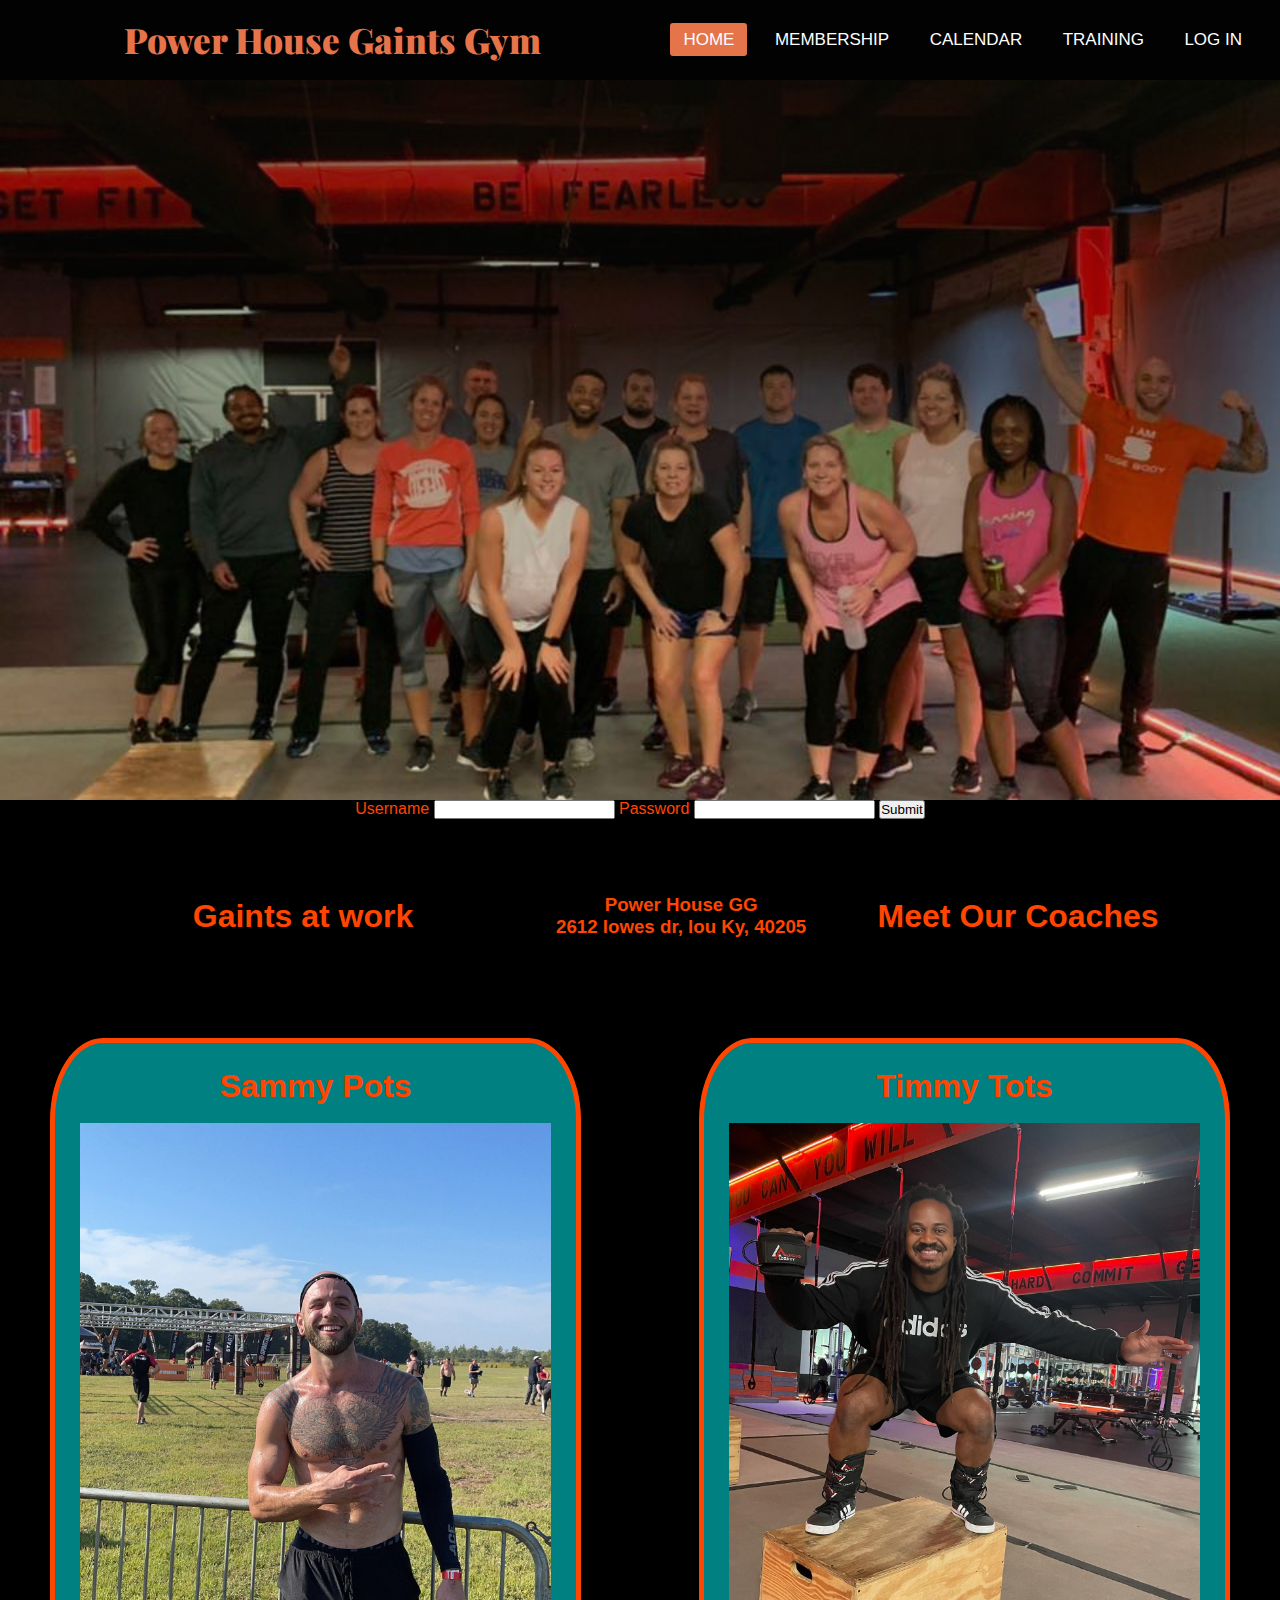
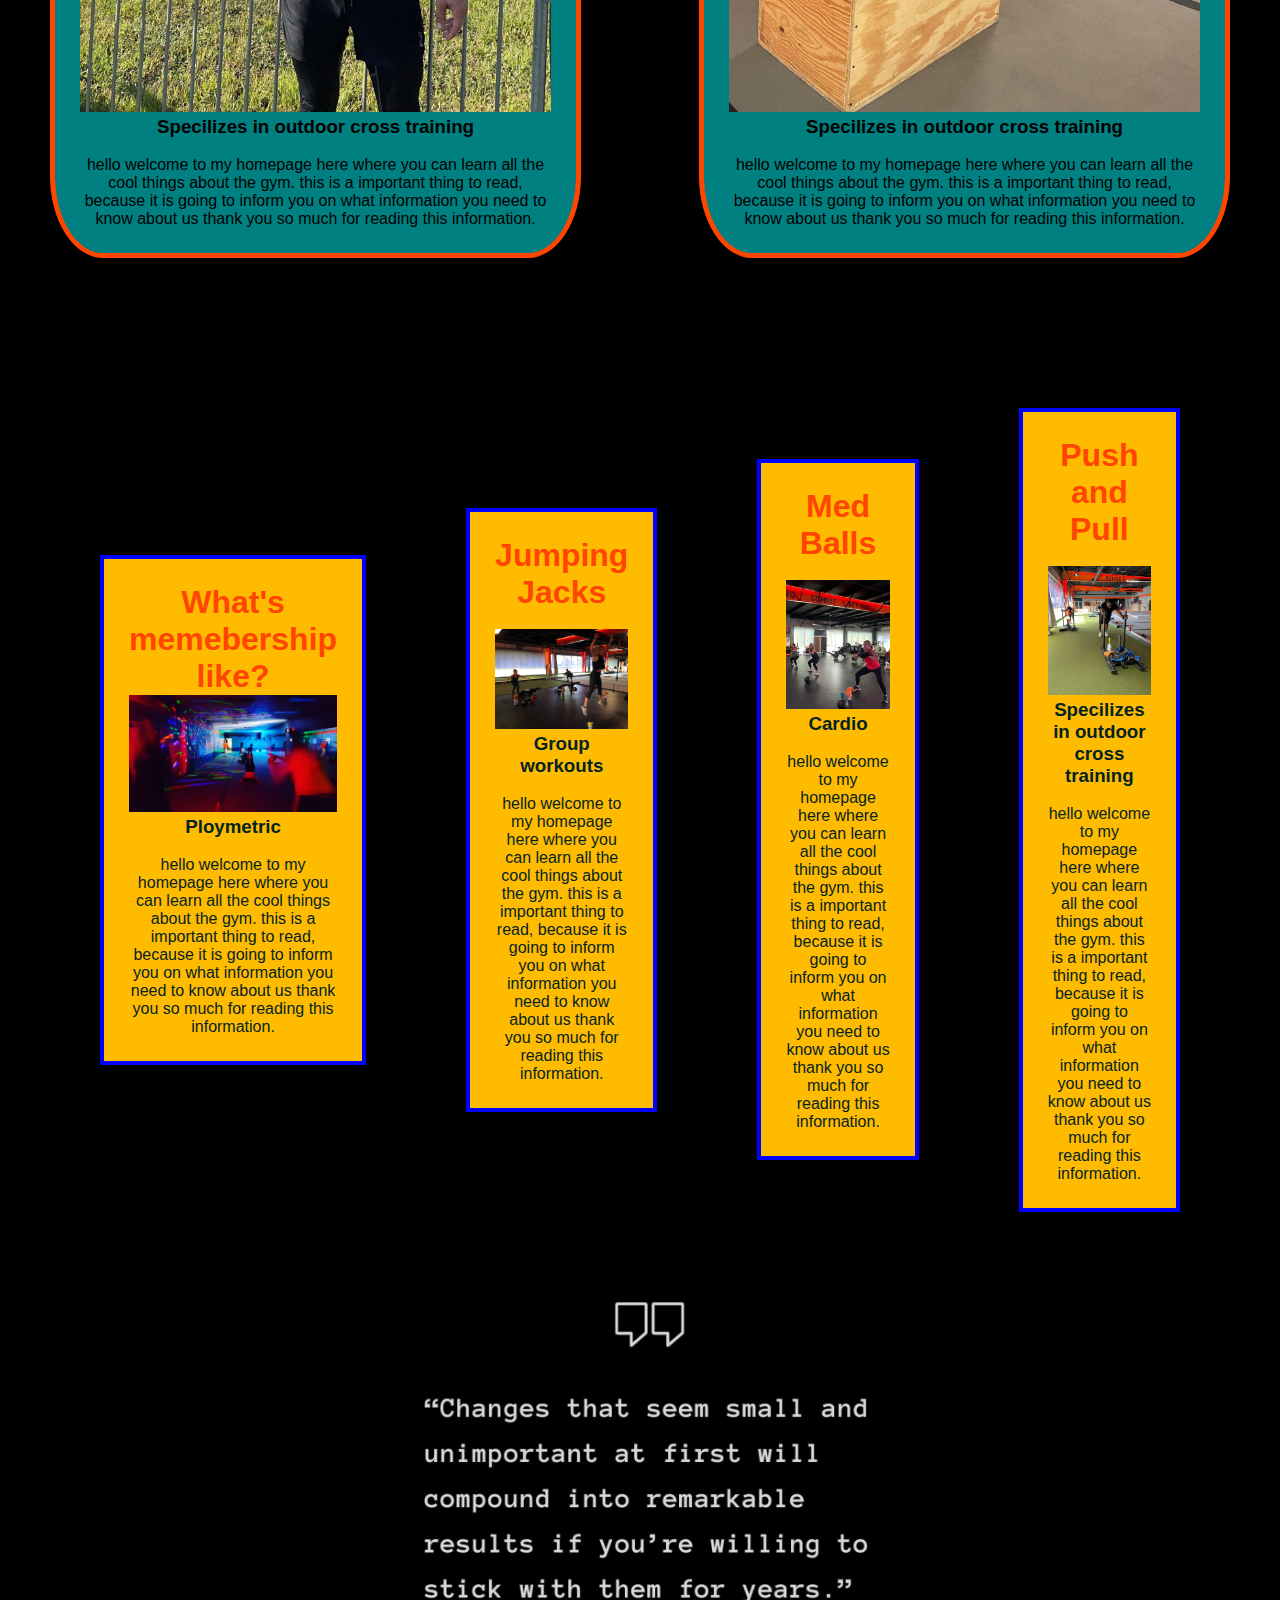
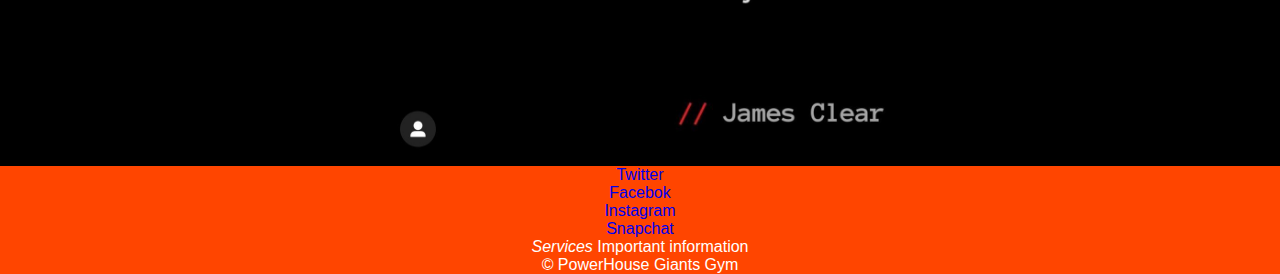
<file: index.html>
<!DOCTYPE html>
<html>

<head>

  <title>Power House Giants Gym </title>
  <meta http-equiv="x-UA-Compatible" content="IE=edge">
  <meta name="viewport" content="width=device-width, initial-scale=1.0">
  <meta name="author" content="Trinity Shelly">
  <meta name="description" content="This is a project for Code Louisville">
  <link rel="icon" type="/image/png" href="favicon-32x32.png">
  <link rel="preconnect" href="https://fonts.googleapis.com">
  <link rel="preconnect" href="https://fonts.gstatic.com" crossorigin>
  <link href="https://fonts.googleapis.com/css2?family=Playfair+Display&display=swap" rel="stylesheet">
  <meta charset="utf-8">
  <script defer src="js/app.js"></script>
  <link rel="stylesheet" href="css/css/style.css">
  <link rel="stylesheet" href="https://cdnjs.cloudflare.com/ajax/libs/font-awesome/5.15.3/css/all.min.css" />

</head>
<header>

</header>

<body>
  <nav>
    <input type="checkbox" id="check">
    <label for="check" class="checkbtn">
      <i class="fas fa-bars"></i>
    </label>
    <label class="logo"><strong>Power House Gaints Gym</strong></label>
    <ul>
      <li><a class="active" href="#">Home</a></li>
      <li><a href="#">Membership</a></li>
      <li><a href="#">Calendar</a></li>
      <li><a href="#">Training</a></li>
      <li><a href="#">Log In</a></li>
    </ul>
  </nav>
  <div class="hero-image" >
  
    <!--<div class="hero-text">
      <h1>This is the home of Giants</h1>
     <br><br> <p>Power House GG</p> <br><br>-->
    <!--<a href="#" class="hero-btn">Join now</a>-->
  </div>

  </div>
  <div id="error"></div>
  <form id="form">
    <label for="name">Username</label>
    <input id="name" name="name" type="text" required>
    <label for="password">Password</label>
    <input id="password" name="password" type="text">
    <button type="submit">Submit</button>
  </form>



  <div class="container-2">
    <h1><strong>Meet Our Coaches</strong></h1> 
  <h3> Power House GG <br>
    <span class="smallerheadline">2612 lowes dr, lou Ky, 40205</span>
  </h3><br>
  <h1>Gaints at work</h1><br>
  </div>

  <!--container 1-->
  <div class="container-1">
    <div class="box box-1">
      <h1>Sammy Pots</h1><br>
      <img src="img/coach.jpg" atl="this is a pic of the coach" title="spartan event">
      <h3>Specilizes in outdoor cross training</h3><br>
      <p> hello welcome to my homepage here where you can learn all the cool things about the gym.
        this is a important thing to read, because it is going to inform you on what information you need to know
        about
        us
        thank you so much for reading this information.</p>
    </div>

    <div class="box box-2">
      <h1>Timmy Tots</h1><br>
      <img src="img/coach3.jpg" atl="This is a pic of the coach" title="duncan at the Gym">
      <h3>Specilizes in outdoor cross training</h3><br>
      <p> hello welcome to my homepage here where you can learn all the cool things about the gym.
        this is a important thing to read, because it is going to inform you on what information you need to know
        about
        us
        thank you so much for reading this information.</p>
    </div>
  </div>
  <!--Java script-->
  <!--Container 2-->
  <div class="container-2">
    <div class="box box-3">
      <h1><strong>What's memebership like?</strong></h1>
      <!--I would like to make this go accoss the page in it's on box horzianally like a strecth-->
      <img src="img/glow pic.jpg" atl="Kids working out " title="The Zone ">
      <h3>Ploymetric</h3><br>
      <p> hello welcome to my homepage here where you can learn all the cool things about the gym.
        this is a important thing to read, because it is going to inform you on what information you need to know
        about
        us
        thank you so much for reading this information.</p>
    </div>
    <div class="box box-4">
      <h1>Push and Pull</h1><br>
      <img src="img/pic 4.jpg" atl="working out clients " title="push and pull" class="limit-img-size">
      <h3>Specilizes in outdoor cross training</h3><br>
      <p> hello welcome to my homepage here where you can learn all the cool things about the gym.
        this is a important thing to read, because it is going to inform you on what information you need to know
        about
        us
        thank you so much for reading this information.</p>
      <!--I would like to change this font color maybe to another color probaly orange for all my P-->
    </div>
    <div class="box box-5">
      <h1>Med Balls</h1><br>
      <img src="img/pic2.jpg" atl="working out clients" title="medican ball" class=".workout">
      <h3>Cardio</h3><br>
      <p> hello welcome to my homepage here where you can learn all the cool things about the gym.
        this is a important thing to read, because it is going to inform you on what information you need to know
        about
        us
        thank you so much for reading this information.</p>
    </div>
    <div class="box box-6">
      <h1>Jumping Jacks</h1><br>
      <img src="img/coach2.jpg" atl="working out clients" title="jumping jacks ">
      <h3>Group workouts</h3><br>
      <p> hello welcome to my homepage here where you can learn all the cool things about the gym.
        this is a important thing to read, because it is going to inform you on what information you need to know
        about
        us
        thank you so much for reading this information.</p>
    </div>
  </div>


  <footer>
    <section class="foot"></section>

    <img src="img/qoute.jpg" atl="Qoute" title="changes" class="limit-img-size">
    <ul class="foot">
      <li><a href="#">Twitter</a></li>
      <li><a href="#">Facebok</a></li>
      <li><a href="#">Instagram</a></li>
      <li><a href="#">Snapchat</a></li>
      <p><i>Services</i> Important information</p>
      <p>&copy; PowerHouse Giants Gym</p>
    </ul>
  </footer>




  <!--


  </section> 

      <h3><strong>Meet our Coaches</strong></h3>
    
      <img src="/img/coach.jpg" atl="this is a pic of the coach" title="spartan event" class="round">
      <h4>Sammy Pots</h4>
      <h1>Weclcome to Power Giants Gym this is the place where greatness is born</h1>
      `<p> hello welcome to my homepage here where you can learn all the cool things about the gym.
        this is a important thing to read, because it is going to inform you on what information you need to know about
        us
        thank you so much for reading this information.</p>
            <img src="/img/coach3.jpg" atl="This is a pic of the coach" title="duncan at the Gym" class="round">
        <h4>Timmy Tots</h4>
      <h1>Weclcome to Power Giants Gym this is the place where greatness is born</h1>
      <p> hello welcome to my homepage here where you can learn all the cool things about the gym.
        this is a important thing to read, because it is going to inform you on what information you need to know about
        us
        thank you so much for reading this information.</p>
      <hr>

  
    <h3><strong>What's memebership like?</strong></h3>
   
      
    <img src="/img/glow pic.jpg" atl="Kids working out " title="The Zone ">
    <h1>Weclcome to Power Giants Gym this is the place where greatness is born</h1>
    <p> hello welcome to my homepage here where you can learn all the cool things about the gym.
      this is a important thing to read, because it is going to inform you on what information you need to know about us
      thank you so much for reading this information.</p>
  
    <img src="/img/pic 4.jpg" atl="working out clients " title="push and pull">
    <h1>Weclcome to Power Giants Gym this is the place where greatness is born</h1>
    <p> hello welcome to my homepage here where you can learn all the cool things about the gym.
      this is a important thing to read, because it is going to inform you on what information you need to know about us
      thank you so much for reading this information.</p>
   
    <img src="/img/pic2.jpg" atl="working out clients" title="medican ball ">
    <h1>Weclcome to Power Giants Gym this is the place where greatness is born</h1>
    <p> hello welcome to my homepage here where you can learn all the cool things about the gym.
      this is a important thing to read, because it is going to inform you on what information you need to know about us
      thank you so much for reading this information.</p>
   
    <img src="/img/coach2.jpg" atl="working out clients" title="jumping jacks ">
    <h1>Weclcome to Power Giants Gym this is the place where greatness is born</h1>
    <p> hello welcome to my homepage here where you can learn all the cool things about the gym.
      this is a important thing to read, because it is going to inform you on what information you need to know about us
      thank you so much for reading this information.</p>
   
      <hr>
  
  <footer>
    <img src="/img/qoute.jpg" atl="Qoute" title="changes">
    <ul class="foot">
      <li><a href="#">Twitter</a></li>
      <li><a href="#">Facebok</a></li>
      <li><a href="#">Instagram</a></li>
      <li><a href="#">Snapchat</a></li>
    </ul>
    <p><i>Services</i> Importnt information</p>
    <p>&copy; PowerHouse Gaints Gym</p>

  </footer> 









  <div class="hero-image">
        <div class="hero-text">
      <img src="/img/hero.jpg" alt="This is as photo of peopkle working out at the gym" title="workout">
    <h1>Weclcome to Power Giants Gym this is the place where greatness is born</h1>
    `<p> hello welcome to my homepage here where you can learn all the cool things about the gym. 
      this is a important thing to read,  because it is going to inform you on what information you need to know about us
      thank you so much for reading this information. 
    </p>
    <img src="/img/coach.jpg" atl="this is a pic of the coach" title="spartan event">
    <img src="/img/coach3.jpg" atl="This is a pic of the coach" title="duncan at the Gym">
    <img src="/img/glow pic.jpg" atl="Kids working out " title="The Zone ">
    <img src="/img/pic 4.jpg" atl="working out clients " title="push and pull">
    <img src="/img/pic2.jpg" atl="working out clients" title="medican ball ">
    <img src="/img/coach2.jpg" atl="working out clients" title="jumping jacks ">
    <img src="/img/qoute.jpg" atl="Qoute" title="changes">
  -->
</body>

</html>
</file>
<file: css/css/style.css>
* {
  padding: 0;
  margin: 0;
  text-decoration: none;
  list-style: none;
  box-sizing: border-box;
}

body {
  height: 100%;
  font-family: Verdana, Geneva, Tahoma, sans-serif;
  color: orangered;
  text-align: center;
  background-color:#000;
  margin: 0;
  padding: 0;
  height: 100vh;
}

nav {
  background: hsla(0, 0%, 1%, 0.816);
  height: 80px;
  width: 100%;
}

label.logo {
  font-size: 35px;
  line-height: 80px;
  padding: 0 100px;
  font-weight: bold;
  color: rgb(230, 116, 75);
  font-family: 'Playfair Display', serif;
}

nav ul {
  float: right;
  margin-right: 20px;
}

nav ul li {
  display: inline-block;
  line-height: 80px;
  margin: 0 5px;
}

nav ul li a {
  color: white;
  font-size: 17px;
  padding: 7px 13px;
  border-radius: 3px;
  text-transform: uppercase;
}

a.active, a:hover {
  background: rgb(230, 116, 75);
  transition: .5s;
}

.checkbtn {
  font-size: 30px;
  color: white;
  float: right;
  line-height: 80px;
  margin-right: 40px;
  cursor: pointer;
  display: none;
}

#check {
  display: none;
}

@media (max-width: 952px) {
  label.logo {
    font-size: 30px;
    padding-left: 50px;
  }
  nav ul li a {
    font-size: 16px;
  }
}

@media (max-width: 768px) {
  .checkbtn {
    display: block;
  }
 body{
   color: #fff;
 }
  
  ul {
    position: fixed;
    width: 100%;
    height: 100vh;
    background: #707b85;
    top: 80px;
    left: -100%;
    text-align: center;
    transition: all .5s;
  }
  nav ul li {
    display: block;
    margin: 50px 0;
    line-height: 30px;
  }
  nav ul li a {
    font-size: 20px;
  }
  a:hover, a.active {
    background: none;
    color: orangered;
  }
  #check:checked~ul {
    left: 0;
  }
}

.hero-image {
  background-image: linear-gradient( rgba(10, 9, 9, 0.5),
  rgba(5, 5, 5, 0.034)), url("/img/herogym.jpg");
  background-position: center;
  background-repeat: no-repeat;
  background-size: cover;
  height: 80%;
  width: 100%;
  display: flex;
  justify-content: center;
  align-items: center;
 /* position: relative;*/
}

/*
.hero-image .hero text {
  color: rgb(44, 6, 6);
  text-align: center;
}
.hero-image .hero-text h1{
  font-size: 50px;
  font-weight: 500;
  width: 100%;
  
  
}
.hero-image .hero-text p{
  font-size: 30px;
  font-weight: 500;
  line-height: 10px;
} */

.hero-image .hero-btn {
  text-decoration: none;
  color: #fff;
  background: #000;
  padding: 10px 30px;
  border-radius: 5px;
  display: inline-block;
  position: absolute;
  top: 0;
}

.hero-image .hero-btn:hover {
  background: #fff;
  color: #000;
}

.container-1 {
  display: flex;
  align-items: center;
  justify-content: space-between;
  flex-wrap: wrap-reverse;
  margin-top: 75px;
  padding-left: 50px;
  padding-right: 50px;
  flex-basis: 100%;
  
  /* I want to streach this out to meet and have them side by side*/
}

.container-1 div {
  border: 5px orangered solid;
  padding: 25px;
  justify-content: space-around;
  margin-top: 25px;
  margin-bottom: 25px;
  color: black;
}

.box-1 {
  width: 45%;
  background-color: teal;
  order: 1;
  
  
}
.box-2 {
  width: 45%;
  background-color: teal;
  order: 2;
}

.container-2 {
  display: flex;
  height: auto;
  width: 100%;
  flex-direction: column-reverse;
  align-items: center;
  flex-basis:100%;
  /* I want to streach this out to meet and have them side by side*/
}

.container-2 div {
height: auto;
  margin: 50px;
  border: 4px blue solid;
  background-color: rgb(255, 187, 0);
  /*border: 5px orangered solid;
  padding: 25px;
  margin-top: 25;
  color: black; */
}


.box {
  width:100%;
  padding: 25px;
  margin-top: 25;
  color: rgb(4, 35, 35);
  justify-content: space-between;
}
.box img{
  max-width: 100%;
}


.box-3 {
  background-color: white;
  order: 4;
}


.limit-img-size{
  max-width: 100%;

}





@media(min-width:768px){
  .container-1 {
    display: flex;
    align-items: center;
    justify-content: space-between;
    flex-wrap: wrap-reverse;
    margin-top: 75px;
    padding-left: 50px;
    padding-right: 50px;
    flex-basis: 100%;}
  
    /* I want to streach this out to meet and have them side by side*/
    .container-2 {
      display: flex;
      align-items: center;
      flex-direction: row-reverse;
      justify-content: space-evenly;
      margin-top: 75px;
      padding-left: 50px;
      padding-right: 50px;
      flex-basis: 100%;
      /* I want to streach this out to meet and have them side by side*/
    }
    .box-1 {
      width: 45%;
      background-color: teal;
      order: 1;
      border-radius: 10%;
      
    }
    .box-2 {
      width: 45%;
      background-color: teal;
      border-radius: 10%;
      order: 2;
  }




    .limit-img-size{
      max-width: 500px;
      
    }
    .box{
      width: 45%;
    }

    .foot {
      background: orangered no-repeat;
      background-size: cover;
      color: white;
      text-align: center;
      display: flex;
      flex-direction: column;
      align-items: center;
    }
    
  }


img {
  max-width: 100%;
  height: auto;
}

h1 {
  color: orangered;

}

.foot {
  background: orangered no-repeat;
  background-size: cover;
  color: white;
  text-align: center;
  display: flex;
  flex-direction: column;
  align-items: center;
}



/*
}
.foot{
  background: orangered no-repeat;
  background-size: cover;
 /* height: calc(100vh - 80px);
  color: black;
  text-align: center;
  display: flex;
  flex-direction: column;
  align-items: center;
  }



.smallerheadline{
  font-size: 75%;
}

@media(max-width:952px){
  section{
      padding: 100px 50px;
  }
}
@media(max-width:858px){
  section{
      padding: 80px 30px;


      
  }
}
ul.grid{
  width: 100%;
  display: flex;
  flex-wrap: wrap;
  justify-content: center;
}

a{
  text-decoration: none;
  color: inherit;
  cursor:pointer;
  opacity: 0.90;
}

.round{
  border: 6px solid orangered;
  border-radius: 50%;
  width: 100%;
  max-width: inherit;
  height: auto;
}

hr{
  width: 150px;
  height: 2px;
  background-color: darkslategray;
  border: 0;
  margin: 40px auto;
}
.hero-image {
  background-image: linear-gradient(
    rgba(0,0,0,0.5), 
    rgba(159, 85, 85, 0.5)),
     url("/img/group\ of\ people.jpg");
     background-position: center;
     background-repeat: no-repeat;
     background-size: 80%;
     display: flex;
     justify-content: center;
     align-items: center;
  
     
    
}

.hero-image .hero text {
  color: #fff;
  text-align: center;
}
.hero-image .hero-text h1{
  font-size: 50px;
  font-weight: 500;
  width: 100%;
}
.hero-image .hero-text p{
  font-size: 30px;
  font-weight: 500;
  line-height: 10px;
}

.hero-image .hero-btn{
  text-decoration: none;
  color: #fff;
  background: #000;
  padding: 10px 30px;
  border-radius: 5px;
  display: inline-block;
}

.hero-image .hero-btn:hover{
  background: #fff;
  color: #000;
}*/

/*section p{
  max-width: 800px;
  /*text-align: center;
  margin-bottom: 35px;
  margin-left: 50px;
  padding:0 20px;
  line-height: 2;
}
section h3{
  color:orangered;
  text-transform: capitalize;
  font: 32px 'Aarial', sans-serif;
  margin-bottom: 35px;
}
section h1{
  color:burlywood*/
</file>
